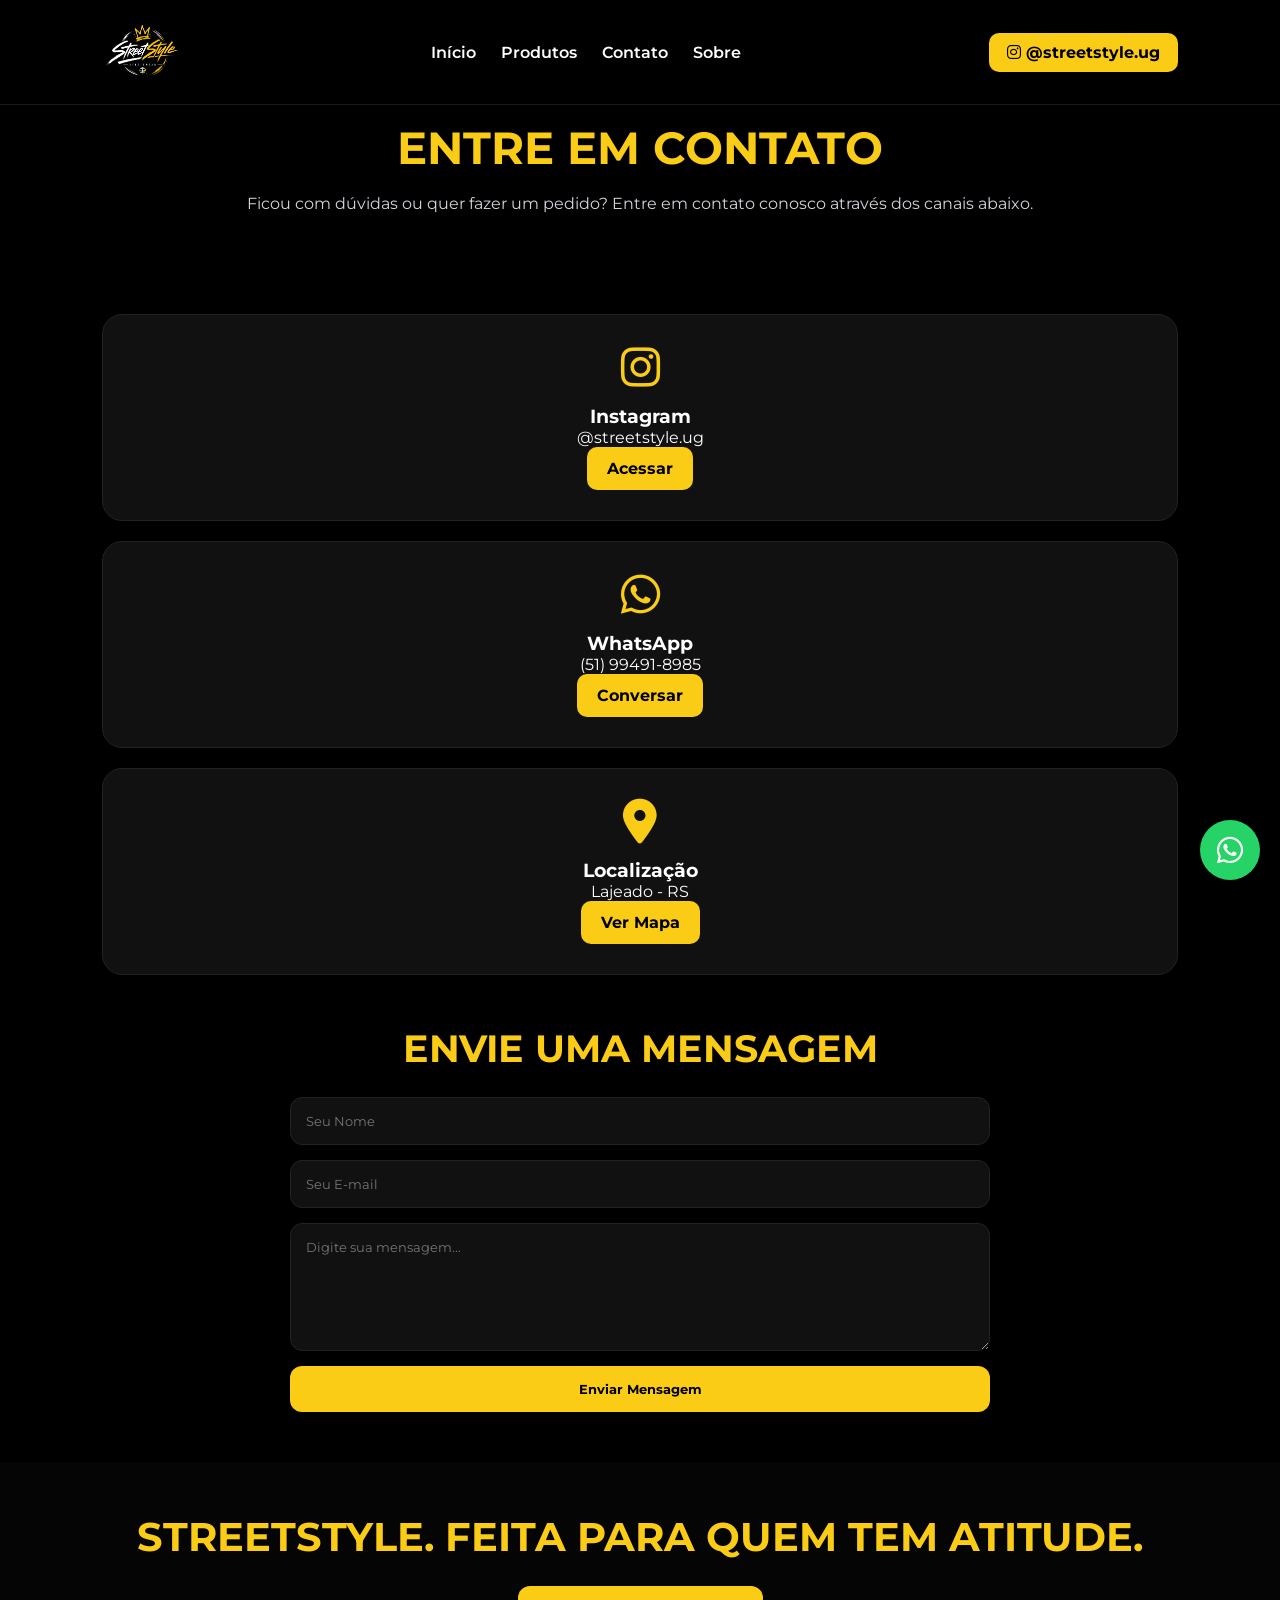
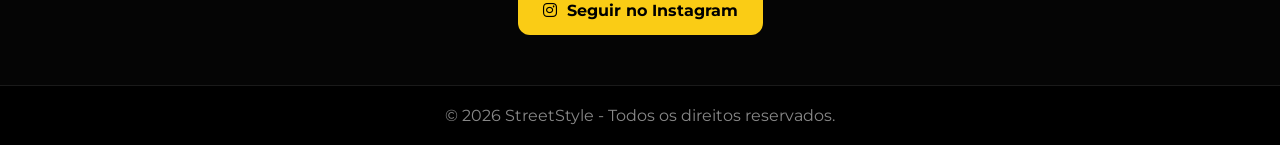
<file: contato.html>
<!DOCTYPE html>
<html lang="pt-br">

<head>

    <meta charset="UTF-8">
    <meta name="viewport" content="width=device-width, initial-scale=1.0">

    <title>StreetStyle | Contato</title>

    <link rel="icon" href="StreetStyle.jpeg">

    <link rel="stylesheet"
    href="https://cdnjs.cloudflare.com/ajax/libs/font-awesome/6.5.2/css/all.min.css">

    <link rel="stylesheet"
    href="https://unpkg.com/aos@2.3.4/dist/aos.css">

    <link rel="stylesheet" href="style.css">

</head>

<body>

    <!-- HEADER -->

    <header>

        <div class="logo">

            <img src="StreetStyle.jpeg" alt="StreetStyle">

        </div>

        <nav>

            <a href="index.html">Início</a>
            <a href="produtos.html">Produtos</a>
            <a href="contato.html">Contato</a>
            <a href="sobre.html">Sobre</a>

        </nav>

        <a href="https://www.instagram.com/streetstyle.ug/"
        target="_blank"
        class="insta-btn">

            <i class="fa-brands fa-instagram"></i>
            @streetstyle.ug

        </a>

    </header>

    <!-- TÍTULO -->

    <section class="page">

        <h1 data-aos="fade-up">

            ENTRE EM CONTATO

        </h1>

        <p data-aos="fade-up">

            Ficou com dúvidas ou quer fazer um pedido?
            Entre em contato conosco através dos canais abaixo.

        </p>

    </section>

    <!-- CONTATOS -->

    <section class="contact-section">

        <div class="contact-grid">

            <!-- Instagram -->

            <div class="contact-card" data-aos="fade-up">

                <i class="fa-brands fa-instagram"></i>

                <h3>Instagram</h3>

                <p>@streetstyle.ug</p>

                <a href="https://www.instagram.com/streetstyle.ug/"
                target="_blank">

                    Acessar

                </a>

            </div>

            <!-- WhatsApp -->

            <div class="contact-card" data-aos="fade-up" data-aos-delay="200">

                <i class="fa-brands fa-whatsapp"></i>

                <h3>WhatsApp</h3>

                <p>(51) 99491-8985</p>

                <a href="https://wa.me/5551994918985"
                target="_blank">

                    Conversar

                </a>

            </div>

            <!-- Localização -->

            <div class="contact-card" data-aos="fade-up" data-aos-delay="400">

                <i class="fa-solid fa-location-dot"></i>

                <h3>Localização</h3>

                <p>Lajeado - RS</p>

                <a href="https://maps.google.com/?q=Lajeado+RS"
                target="_blank">

                    Ver Mapa

                </a>

            </div>

        </div>

    </section>

    <!-- FORMULÁRIO -->

    <section class="contact-form-section">

        <h2 data-aos="fade-up">

            ENVIE UMA MENSAGEM

        </h2>

        <form class="contact-form" data-aos="fade-up">

            <input
            type="text"
            placeholder="Seu Nome"
            required>

            <input
            type="email"
            placeholder="Seu E-mail"
            required>

            <textarea
            rows="6"
            placeholder="Digite sua mensagem..."
            required></textarea>

            <button type="submit">

                Enviar Mensagem

            </button>

        </form>

    </section>

    <!-- CTA -->

    <section class="cta">

        <h2>

            STREETSTYLE.
            FEITA PARA QUEM TEM ATITUDE.

        </h2>

        <a href="https://www.instagram.com/streetstyle.ug/"
        target="_blank">

            <i class="fa-brands fa-instagram"></i>

            Seguir no Instagram

        </a>

    </section>

    <!-- FOOTER -->

    <footer>

        <p>

            © 2026 StreetStyle - Todos os direitos reservados.

        </p>

    </footer>

    <!-- WHATSAPP -->

    <a href="https://wa.me/5551994918985"
    target="_blank"
    class="whatsapp-float">

        <i class="fa-brands fa-whatsapp"></i>

    </a>

    <!-- AOS -->

    <script src="https://unpkg.com/aos@2.3.4/dist/aos.js"></script>

    <script>

        AOS.init({
            duration:1000,
            once:true
        });

    </script>

</body>

</html>
</file>
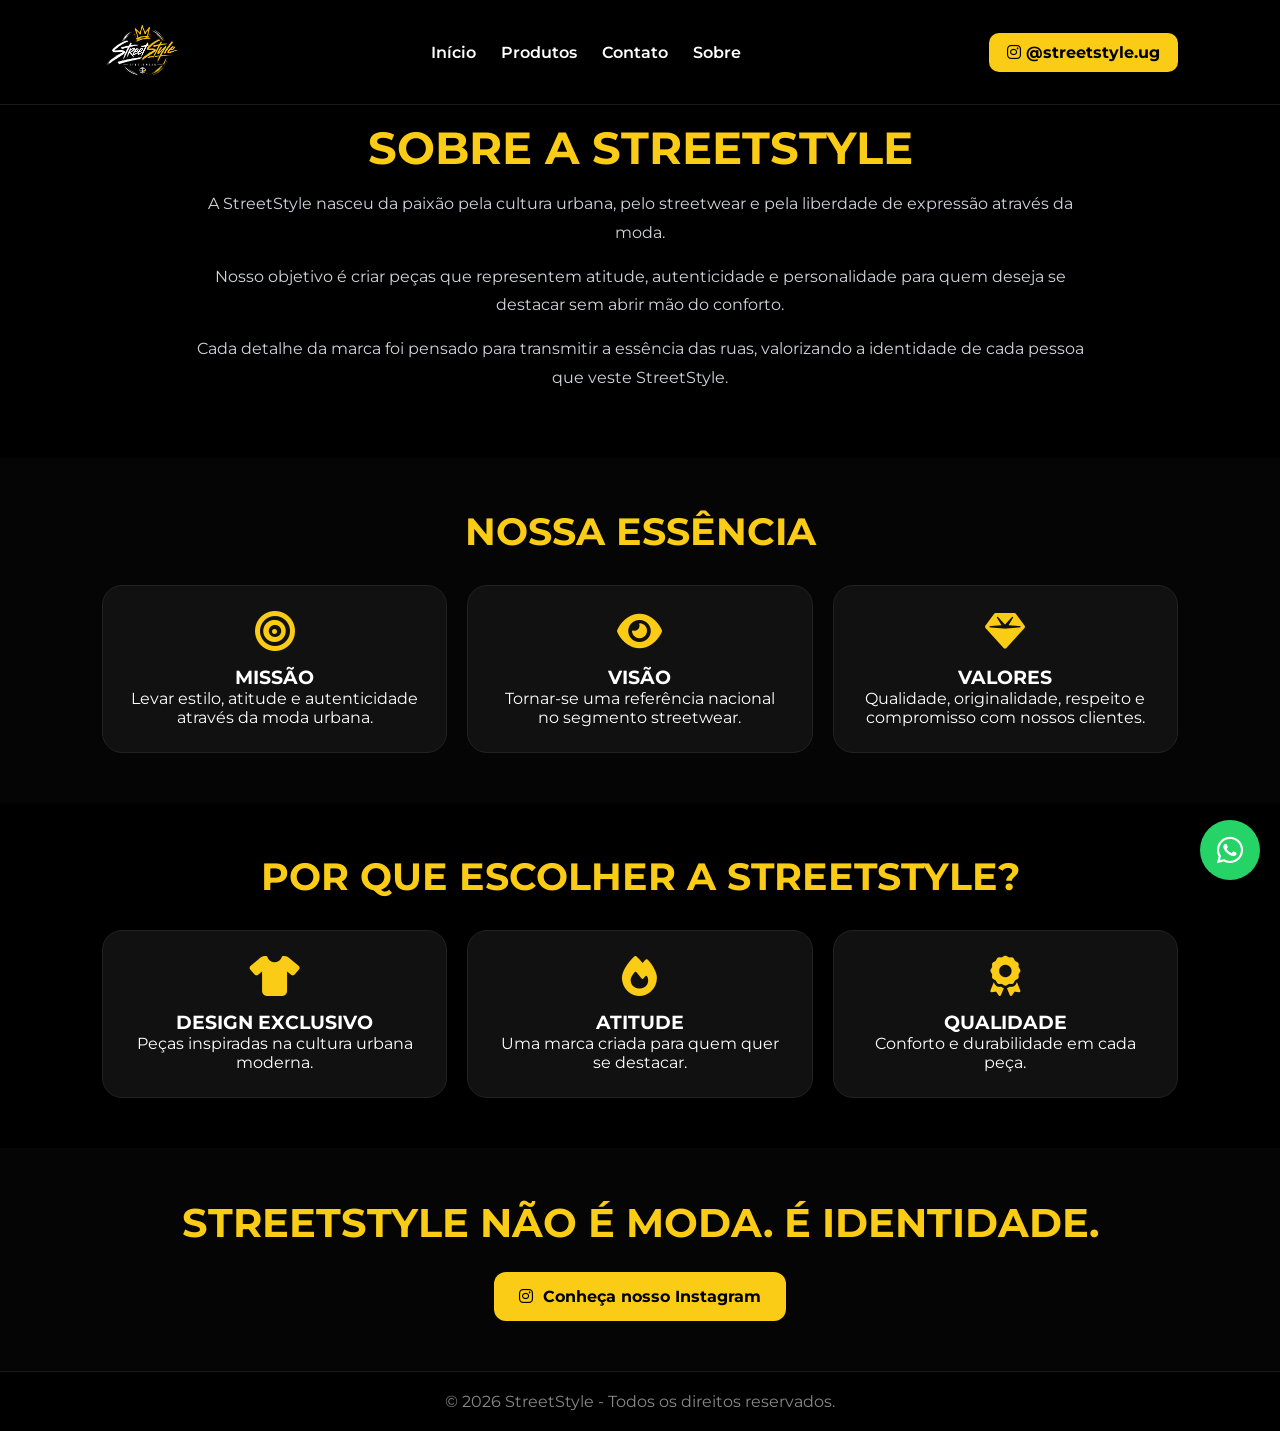
<file: sobre.html>
<!DOCTYPE html>
<html lang="pt-br">

<head>

    <meta charset="UTF-8">
    <meta name="viewport" content="width=device-width, initial-scale=1.0">

    <title>StreetStyle | Sobre</title>

    <link rel="icon" href="StreetStyle.jpeg">

    <link rel="stylesheet"
    href="https://cdnjs.cloudflare.com/ajax/libs/font-awesome/6.5.2/css/all.min.css">

    <link rel="stylesheet"
    href="https://unpkg.com/aos@2.3.4/dist/aos.css">

    <link rel="stylesheet" href="style.css">

</head>

<body>

    <!-- HEADER -->

    <header>

        <div class="logo">

            <img src="StreetStyle.jpeg" alt="StreetStyle">

        </div>

        <nav>

            <a href="index.html">Início</a>
            <a href="produtos.html">Produtos</a>
            <a href="contato.html">Contato</a>
            <a href="sobre.html">Sobre</a>

        </nav>

        <a href="https://www.instagram.com/streetstyle.ug/"
        target="_blank"
        class="insta-btn">

            <i class="fa-brands fa-instagram"></i>
            @streetstyle.ug

        </a>

    </header>

    <!-- SOBRE -->

    <section class="page">

        <h1 data-aos="fade-up">

            SOBRE A STREETSTYLE

        </h1>

        <p data-aos="fade-up">

            A StreetStyle nasceu da paixão pela cultura urbana,
            pelo streetwear e pela liberdade de expressão através da moda.

        </p>

        <p data-aos="fade-up">

            Nosso objetivo é criar peças que representem atitude,
            autenticidade e personalidade para quem deseja se destacar
            sem abrir mão do conforto.

        </p>

        <p data-aos="fade-up">

            Cada detalhe da marca foi pensado para transmitir a essência
            das ruas, valorizando a identidade de cada pessoa que veste
            StreetStyle.

        </p>

    </section>

    <!-- MISSÃO VISÃO VALORES -->

    <section class="about">

        <h2 data-aos="fade-up">

            NOSSA ESSÊNCIA

        </h2>

        <div class="cards">

            <div class="card" data-aos="zoom-in">

                <i class="fa-solid fa-bullseye"></i>

                <h3>MISSÃO</h3>

                <p>

                    Levar estilo, atitude e autenticidade através da moda urbana.

                </p>

            </div>

            <div class="card" data-aos="zoom-in" data-aos-delay="200">

                <i class="fa-solid fa-eye"></i>

                <h3>VISÃO</h3>

                <p>

                    Tornar-se uma referência nacional no segmento streetwear.

                </p>

            </div>

            <div class="card" data-aos="zoom-in" data-aos-delay="400">

                <i class="fa-solid fa-gem"></i>

                <h3>VALORES</h3>

                <p>

                    Qualidade, originalidade, respeito e compromisso com nossos clientes.

                </p>

            </div>

        </div>

    </section>

    <!-- DIFERENCIAIS -->

    <section class="products">

        <h2 data-aos="fade-up">

            POR QUE ESCOLHER A STREETSTYLE?

        </h2>

        <div class="cards">

            <div class="card" data-aos="fade-up">

                <i class="fa-solid fa-shirt"></i>

                <h3>DESIGN EXCLUSIVO</h3>

                <p>

                    Peças inspiradas na cultura urbana moderna.

                </p>

            </div>

            <div class="card" data-aos="fade-up" data-aos-delay="200">

                <i class="fa-solid fa-fire"></i>

                <h3>ATITUDE</h3>

                <p>

                    Uma marca criada para quem quer se destacar.

                </p>

            </div>

            <div class="card" data-aos="fade-up" data-aos-delay="400">

                <i class="fa-solid fa-award"></i>

                <h3>QUALIDADE</h3>

                <p>

                    Conforto e durabilidade em cada peça.

                </p>

            </div>

        </div>

    </section>

    <!-- CTA -->

    <section class="cta">

        <h2>

            STREETSTYLE NÃO É MODA.

            É IDENTIDADE.

        </h2>

        <a href="https://www.instagram.com/streetstyle.ug/"
        target="_blank">

            <i class="fa-brands fa-instagram"></i>

            Conheça nosso Instagram

        </a>

    </section>

    <!-- FOOTER -->

    <footer>

        <p>

            © 2026 StreetStyle - Todos os direitos reservados.

        </p>

    </footer>

    <!-- WHATSAPP -->

    <a href="https://wa.me/5551994918985"
    target="_blank"
    class="whatsapp-float">

        <i class="fa-brands fa-whatsapp"></i>

    </a>

    <!-- AOS -->

    <script src="https://unpkg.com/aos@2.3.4/dist/aos.js"></script>

    <script>

        AOS.init({
            duration:1000,
            once:true
        });

    </script>

</body>

</html>
</file>
<file: style.css>
/* StreetStyle - style.css */

@import url('https://fonts.googleapis.com/css2?family=Montserrat:wght@300;400;500;600;700;800;900&display=swap');

*{
    margin:0;
    padding:0;
    box-sizing:border-box;
    font-family:'Montserrat',sans-serif;
    scroll-behavior:smooth;
}

body{
    background:#000;
    color:#fff;
    overflow-x:hidden;
}

img{
    max-width:100%;
    display:block;
}

a{
    text-decoration:none;
}

::-webkit-scrollbar{
    width:10px;
}

::-webkit-scrollbar-track{
    background:#0a0a0a;
}

::-webkit-scrollbar-thumb{
    background:#facc15;
    border-radius:10px;
}

/* HEADER */

header{
    position:fixed;
    top:0;
    left:0;
    width:100%;
    display:flex;
    justify-content:space-between;
    align-items:center;
    padding:12px 8%;
    background:rgba(0,0,0,.92);
    backdrop-filter:blur(15px);
    border-bottom:1px solid #1a1a1a;
    z-index:999;
}

.logo img{
    width:80px;
    transition:.3s;
}

.logo img:hover{
    transform:scale(1.05);
}

nav{
    display:flex;
    gap:25px;
}

nav a{
    color:#fff;
    font-weight:600;
    position:relative;
    transition:.3s;
}

nav a::after{
    content:'';
    position:absolute;
    left:0;
    bottom:-5px;
    width:0;
    height:2px;
    background:#facc15;
    transition:.3s;
}

nav a:hover{
    color:#facc15;
}

nav a:hover::after{
    width:100%;
}

.insta-btn{
    background:#facc15;
    color:#000;
    padding:10px 18px;
    border-radius:10px;
    font-weight:700;
}

/* HERO */

.hero{
    min-height:75vh;
    display:flex;
    align-items:center;
    padding:0 8%;
    background:
    linear-gradient(rgba(0,0,0,.75),rgba(0,0,0,.9)),
    url("StreetStyle.jpeg");
    background-size:cover;
    background-position:center;
}

.hero-text{
    max-width:700px;
}

.hero h1{
    font-size:60px;
    font-weight:900;
    line-height:1.1;
}

.hero h1 span{
    color:#facc15;
}

.hero p{
    font-size:18px;
    color:#d1d5db;
    margin:20px 0 30px;
    line-height:1.7;
}

.hero-buttons{
    display:flex;
    gap:15px;
    flex-wrap:wrap;
}

.hero-buttons a{
    background:#facc15;
    color:#000;
    padding:14px 25px;
    border-radius:12px;
    font-weight:700;
}

.secondary-btn{
    background:transparent !important;
    color:#fff !important;
    border:2px solid #facc15;
}

/* SEÇÕES */

section{
    padding:50px 8%;
}

section h2{
    text-align:center;
    color:#facc15;
    font-size:38px;
    margin-bottom:25px;
}

.about{
    background:#050505;
}

.about-text{
    text-align:center;
    max-width:900px;
    margin:auto;
}

.about-text p{
    color:#c9c9c9;
    line-height:1.8;
}

.cards{
    margin-top:30px;
    display:grid;
    grid-template-columns:repeat(auto-fit,minmax(250px,1fr));
    gap:20px;
}

.card,
.catalog-card,
.contact-card,
.product{
    background:#111;
    border:1px solid #222;
    border-radius:20px;
    transition:.3s;
}

.card:hover,
.catalog-card:hover,
.contact-card:hover,
.product:hover{
    transform:translateY(-5px);
    border-color:#facc15;
}

.card{
    padding:25px;
    text-align:center;
}

.card i{
    color:#facc15;
    font-size:40px;
    margin-bottom:15px;
}

/* PRODUTOS */

.product-grid,
.catalog-grid,
.contact-grid,
.lookbook-grid{
    display:grid;
    gap:20px;
}

.product-grid,
.catalog-grid{
    grid-template-columns:repeat(auto-fit,minmax(280px,1fr));
}

.product img,
.catalog-card img{
    width:100%;
    height:300px;
    object-fit:cover;
}

.catalog{
    padding:30px 8% 50px;
}

.catalog-card{
    overflow:hidden;
}

.catalog-card h3{
    padding:15px;
}

.catalog-card span{
    display:block;
    padding:0 15px;
    color:#facc15;
    font-size:22px;
    font-weight:700;
}

.catalog-card a{
    display:block;
    margin:15px;
    text-align:center;
    padding:12px;
    border-radius:10px;
    background:#facc15;
    color:#000;
    font-weight:700;
}

/* LOOKBOOK */

.lookbook-section{
    padding:30px 8% 50px;
}

.lookbook-grid{
    grid-template-columns:repeat(auto-fit,minmax(280px,1fr));
}

.look-item{
    overflow:hidden;
    border-radius:20px;
    border:1px solid #222;
}

.look-item img{
    width:100%;
    height:380px;
    object-fit:cover;
    transition:.5s;
}

.look-item:hover img{
    transform:scale(1.08);
}

/* PÁGINAS */

.page{
    min-height:auto;
    padding-top:120px;
}

.page h1{
    text-align:center;
    color:#facc15;
    font-size:45px;
}

.page p{
    max-width:900px;
    margin:15px auto;
    text-align:center;
    color:#d1d5db;
    line-height:1.8;
}

/* CONTATO */

.contact-section{
    padding:30px 8% 50px;
}

.contact-card{
    padding:30px;
    text-align:center;
}

.contact-card i{
    color:#facc15;
    font-size:45px;
    margin-bottom:15px;
}

.contact-card a{
    display:inline-block;
    padding:12px 20px;
    border-radius:10px;
    background:#facc15;
    color:#000;
    font-weight:700;
}

.contact-form-section{
    padding:0 8% 50px;
}

.contact-form{
    max-width:700px;
    margin:auto;
    display:flex;
    flex-direction:column;
    gap:15px;
}

.contact-form input,
.contact-form textarea{
    background:#111;
    color:#fff;
    border:1px solid #222;
    border-radius:12px;
    padding:15px;
}

.contact-form button{
    background:#facc15;
    color:#000;
    border:none;
    border-radius:12px;
    padding:15px;
    font-weight:700;
    cursor:pointer;
}

/* CTA */

.cta{
    text-align:center;
    background:#050505;
}

.cta h2{
    font-size:40px;
    margin-bottom:25px;
}

.cta a{
    display:inline-flex;
    gap:10px;
    align-items:center;
    background:#facc15;
    color:#000;
    padding:15px 25px;
    border-radius:12px;
    font-weight:700;
}

/* FOOTER */

footer{
    text-align:center;
    padding:20px;
    color:#888;
    border-top:1px solid #1a1a1a;
}

/* WHATSAPP */

.whatsapp-float{
    position:fixed;
    right:20px;
    bottom:20px;
    width:60px;
    height:60px;
    border-radius:50%;
    background:#25D366;
    color:#fff;
    display:flex;
    align-items:center;
    justify-content:center;
    font-size:30px;
    z-index:9999;
}

/* RESPONSIVO */

@media(max-width:768px){

    header{
        flex-direction:column;
        gap:12px;
    }

    nav{
        flex-wrap:wrap;
        justify-content:center;
        gap:15px;
    }

    .hero{
        text-align:center;
        justify-content:center;
    }

    .hero h1{
        font-size:42px;
    }

    .page h1{
        font-size:35px;
    }

    section h2{
        font-size:30px;
    }

}

@media(max-width:500px){

    .hero h1{
        font-size:32px;
    }

    .logo img{
        width:70px;
    }

}
</file>
